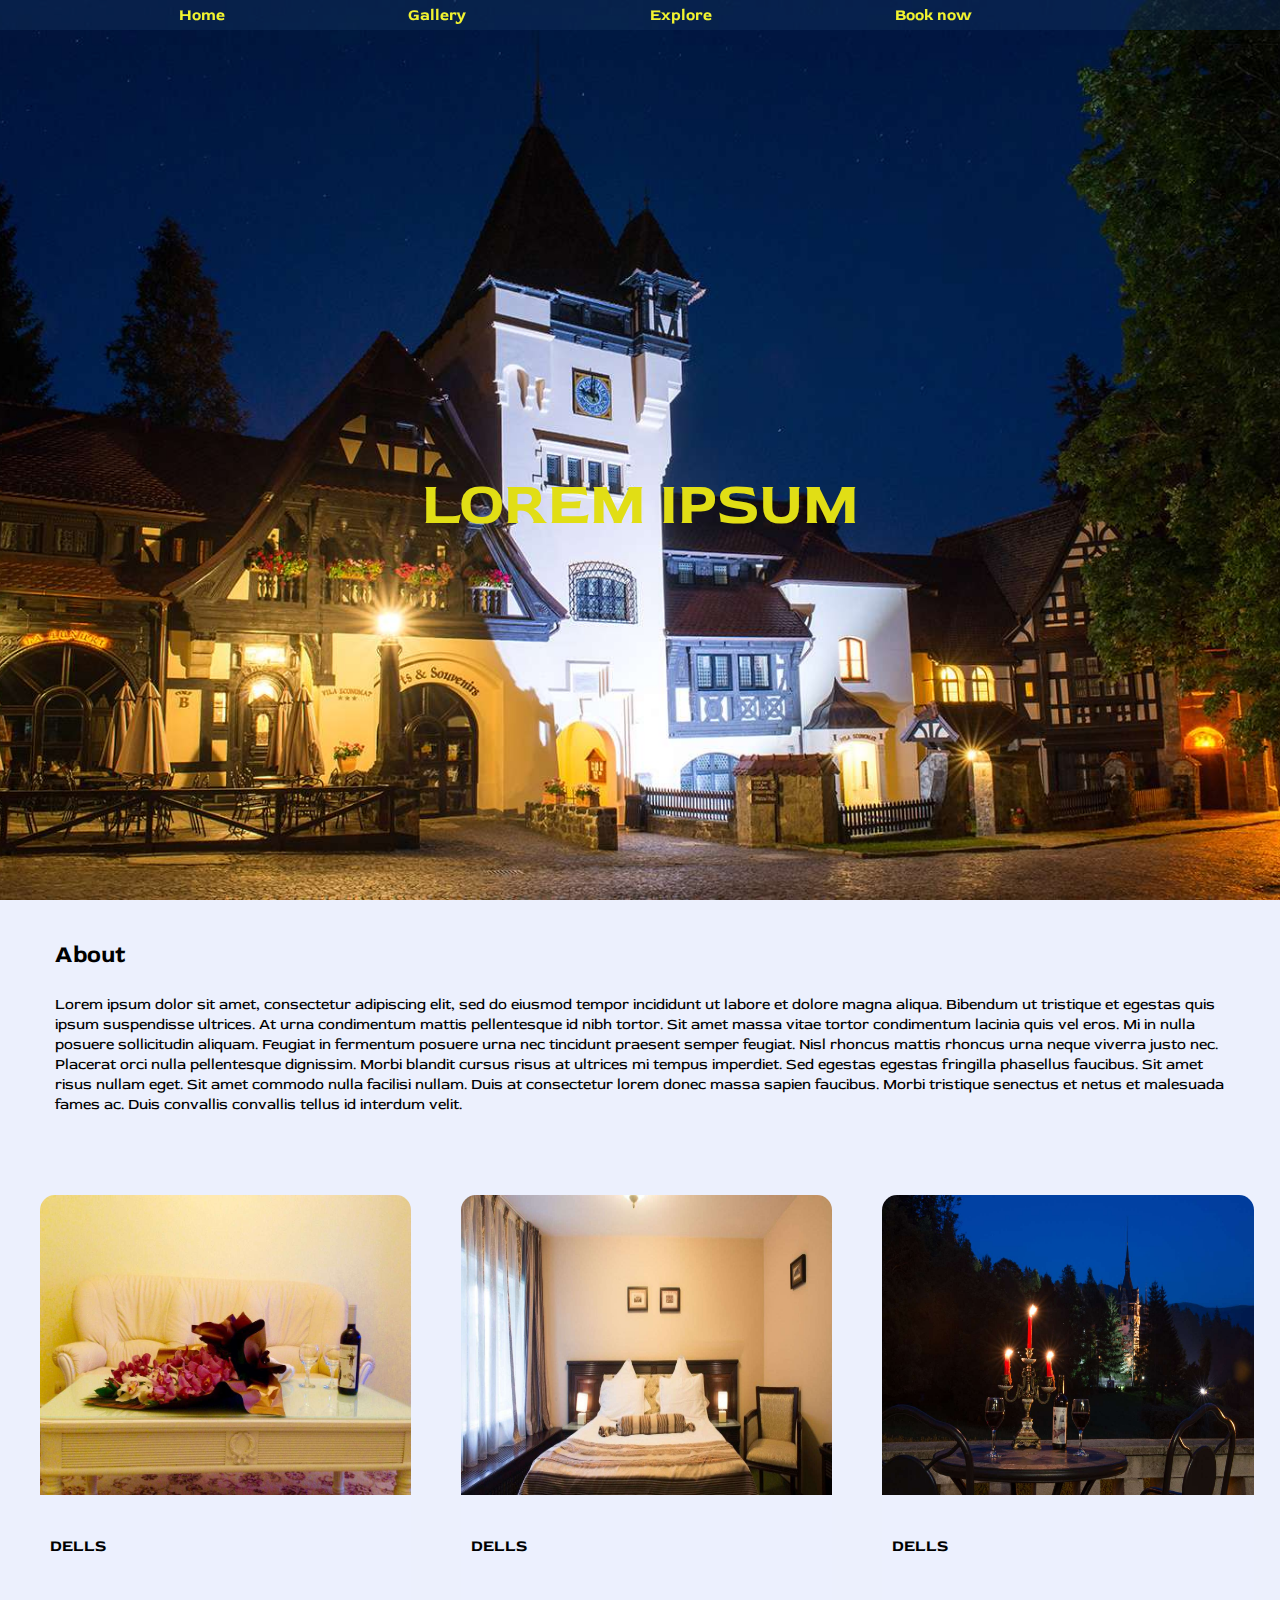
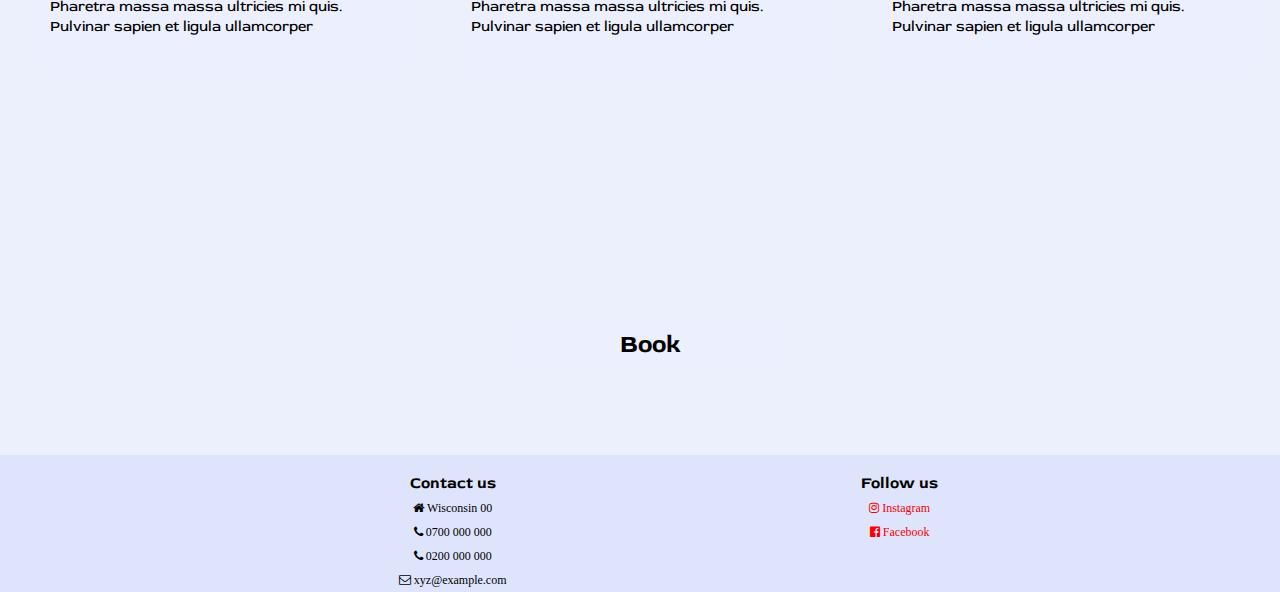
<file: index.html>
<!DOCTYPE html>
<html>
	<head>
		<title>  Lorem Ipsum </title>
		<meta charset="utf-8">
		<link href="https://fonts.googleapis.com/css2?family=Red+Rose:wght@700&display=swap" rel="stylesheet"> 
		<link href="https://fonts.googleapis.com/css2?family=Red+Rose&display=swap" rel="stylesheet"> 
		<link rel="stylesheet" href="style.css">	
		<meta name="viewport" content="width=device-width, initial-scale=1, maximum-scale=1">
		<link rel="stylesheet" href="https://cdnjs.cloudflare.com/ajax/libs/font-awesome/4.7.0/css/font-awesome.min.css">
	</head>

	<body>
		<div class="meniu">
			<ul>
				<li><a href="index.html"> Home </a></li>
				<li><a href="gallery.html"> Gallery </a></li>
				<li><a href="explore.html"> Explore </a></li>
				<li><a href="book.html"> Book now </a></li>
			</ul>
		</div>
	
	
		<div class="pag1">
			<div id="ptext">
				<h1>Lorem Ipsum </h1>
			</div>
		</div>

		<section id="sectiune">
			<h2>About</h2>
			<p>
				Lorem ipsum dolor sit amet, consectetur adipiscing elit, sed do eiusmod tempor incididunt ut labore et dolore magna aliqua. 
				Bibendum ut tristique et egestas quis ipsum suspendisse ultrices. At urna condimentum mattis pellentesque id nibh tortor. 
				Sit amet massa vitae tortor condimentum lacinia quis vel eros. Mi in nulla posuere sollicitudin aliquam. 
				Feugiat in fermentum posuere urna nec tincidunt praesent semper feugiat. Nisl rhoncus mattis rhoncus urna neque viverra justo nec. 
				Placerat orci nulla pellentesque dignissim. Morbi blandit cursus risus at ultrices mi tempus imperdiet. 
				Sed egestas egestas fringilla phasellus faucibus. Sit amet risus nullam eget. Sit amet commodo nulla facilisi nullam. 
				Duis at consectetur lorem donec massa sapien faucibus. Morbi tristique senectus et netus et malesuada fames ac. 
				Duis convallis convallis tellus id interdum velit.
			</p>
		</section>

		<div class="pag2">
			<div class="oferte">
				<img src="img/111.jpg">
				<h4>DELLS</h4>
				<p>
					Pharetra massa massa ultricies mi quis.<br> Pulvinar sapien et ligula ullamcorper			
				</p>
			</div>
			
			<div class="oferte">
				<img src="img/112.jpg">
				<h4>DELLS</h4>
				<p>
					Pharetra massa massa ultricies mi quis. <br> Pulvinar sapien et ligula ullamcorper
				</p>
			</div>
			
			<div class="oferte">
				<img src="img/113.jpg">
				<h4>DELLS</h4>
				<p>
					Pharetra massa massa ultricies mi quis. <br> Pulvinar sapien et ligula ullamcorper
				</p>
			</div>
			
			<div id="rezerva"><a href="rezervari.html">Book</a></div>
			
		</div>
		
		
		<div class="footer">
		
			<table>
				<tr>
					<th>Contact us</th>
					<th>Follow us</th>
				</tr>
			  
				<tr>
					<td><i class="fa fa-home" style="font-size:12px"> Wisconsin 00 </i> </td>
					<td><a href="https://www.instagram.com/" target="_blank"><i class="fa fa-instagram" style="font-size:12px"> Instagram </i></td>
				</tr>
			  
				<tr>
					<td> <i class="fa fa-phone" style="font-size:12px"> 0700 000 000 </i>  </td>
					<td> <a href="https://www.facebook.com/" target="_blank"> <i class="fa fa-facebook-official" style="font-size:12px"> Facebook</i> </a> </td>
				</tr>
			  
				<tr>
					<td> <i class="fa fa-phone" style="font-size:12px"> 0200 000 000 </i></td>
				</tr>
			  
				<tr>
					<td><i class="fa fa-envelope-o" style="font-size:12px"> xyz@example.com </i></td>
				</tr>
			</table>
			
		</div>

	</body>

</html>
</file>
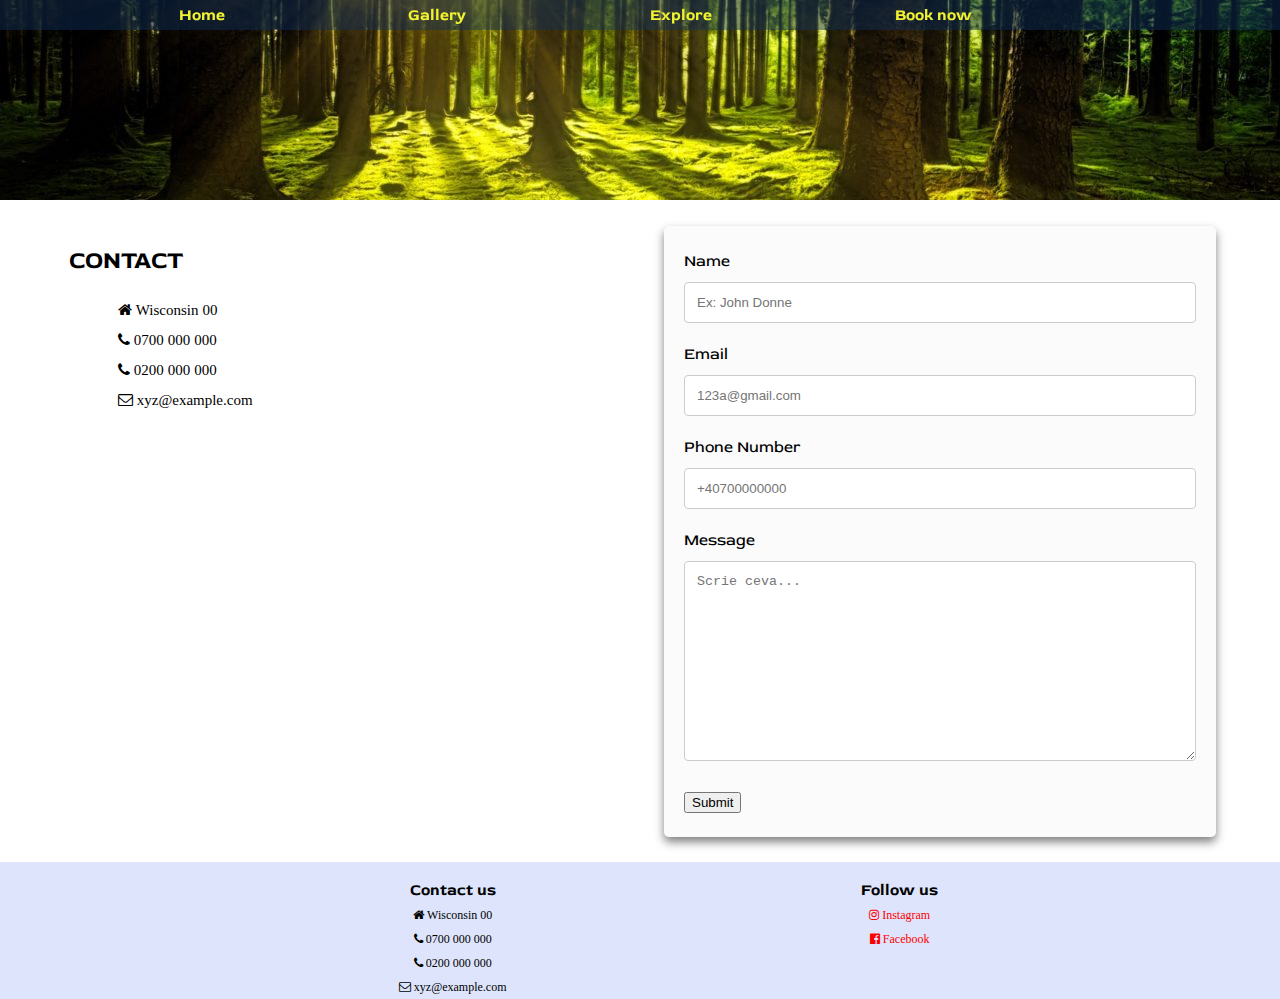
<file: book.html>
<!DOCTYPE html>
<html>

	<head>
		<title>  Lorem Ipsum/ Book now </title>
		<meta charset="utf-8">
		<link href="https://fonts.googleapis.com/css2?family=Red+Rose:wght@700&display=swap" rel="stylesheet"> 
		<link href="https://fonts.googleapis.com/css2?family=Red+Rose&display=swap" rel="stylesheet"> 
		<link rel="stylesheet" href="style.css">
		<meta name="viewport" content="width=device-width, initial-scale=1, maximum-scale=1">
		<link rel="stylesheet" href="https://cdnjs.cloudflare.com/ajax/libs/font-awesome/4.7.0/css/font-awesome.min.css">		
	</head>

	<body>
		
		<div class="meniu">
			<ul>
				<li><a href="index.html"> Home </a></li>
				<li><a href="gallery.html"> Gallery </a></li>
				<li><a href="explore.html"> Explore </a></li>
				<li><a href="book.html"> Book now </a></li>
			</ul>
		</div>
		
		<div class="header"> </div>
		
		<div>
			<div class="formular">
				<form method="post" autocomplete="off" action="mailto:ilie.oana27@gmail.com">
					<label> Name </label> <br>
					<input type="text" name="name" value="" placeholder="Ex: John Donne" required>
					<br>
					<label> Email </label> <br>
					<input type="email" name="email" value="" placeholder="123a@gmail.com"required>
					<br>
					<label> Phone Number </label> <br>
					<input type="tel" name="phone" placeholder="+40700000000" required>
					<br>
					<label> Message </label><br>
					<textarea id="subject" name="subject" placeholder="Scrie ceva..." style="height:200px"></textarea>
					<input type="submit" value="Submit">
				</form>
			</div>
		
			<div id="contact">
				<h2> CONTACT </h2>
					<ul>
						<li><i class="fa fa-home" style="font-size:15px"> Wisconsin 00 </i> <br>
						</li>
						
						<li> <i class="fa fa-phone" style="font-size:15px"> 0700 000 000 </i> <br>
						</li>
						
						<li> <i class="fa fa-phone" style="font-size:15px">	0200 000 000 </i> <br> 
						</li>
					
						<li><i class="fa fa-envelope-o" style="font-size:15px">	xyz@example.com </i><br><br><br>
						</li>
					</ul>
					
					<iframe src="https://www.google.com/maps/embed?pb=!1m18!1m12!1m3!1d2803.484613382823!2d25.536887615553916!3d45.35921507909974!2m3!1f0!2f0!3f0!3m2!1i1024!2i768!4f13.1!3m3!1m2!1s0x40b316ecd26deda3%3A0x4f045031553b8d5c!2sECONOMAT!5e0!3m2!1sro!2sro!4v1595665057859!5m2!1sro!2sro" width="500" height="300" frameborder="0" style="border:0;" allowfullscreen="" aria-hidden="false" tabindex="0"></iframe>
			</div>		
		
		</div>
		
		
		<div class="footer">
		
			<table>
				<tr>
					<th>Contact us</th>
					<th>Follow us</th>
				</tr>
			  
				<tr>
					<td><i class="fa fa-home" style="font-size:12px"> Wisconsin 00 </i> </td>
					<td><a href="https://www.instagram.com/" target="_blank"><i class="fa fa-instagram" style="font-size:12px"> Instagram </i></td>
				</tr>
			  
				<tr>
					<td> <i class="fa fa-phone" style="font-size:12px"> 0700 000 000 </i>  </td>
					<td> <a href="https://www.facebook.com/" target="_blank"> <i class="fa fa-facebook-official" style="font-size:12px"> Facebook</i> </a> </td>
				</tr>
			  
				<tr>
					<td> <i class="fa fa-phone" style="font-size:12px"> 0200 000 000 </i></td>
				</tr>
			  
				<tr>
					<td><i class="fa fa-envelope-o" style="font-size:12px"> xyz@example.com </i></td>
				</tr>
			</table>
			
		</div>
		
	</body>
	
</html>
</file>
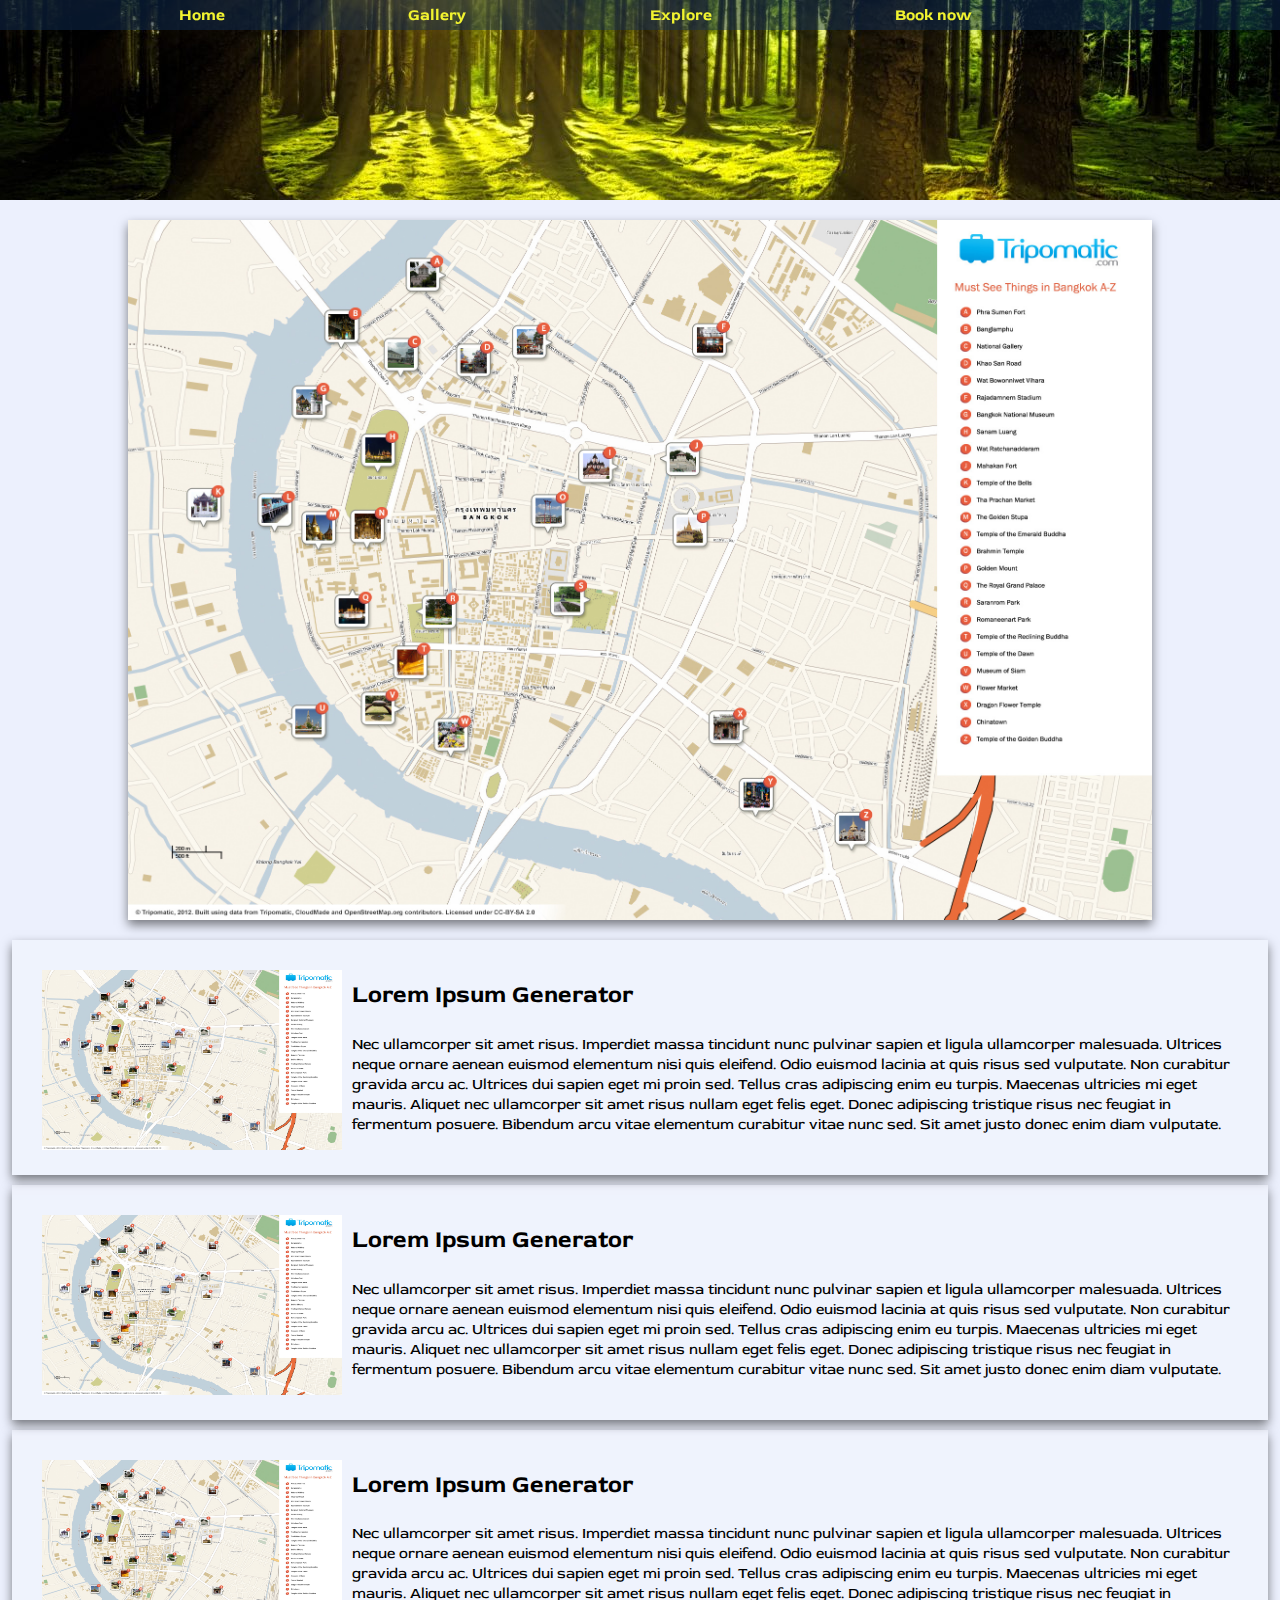
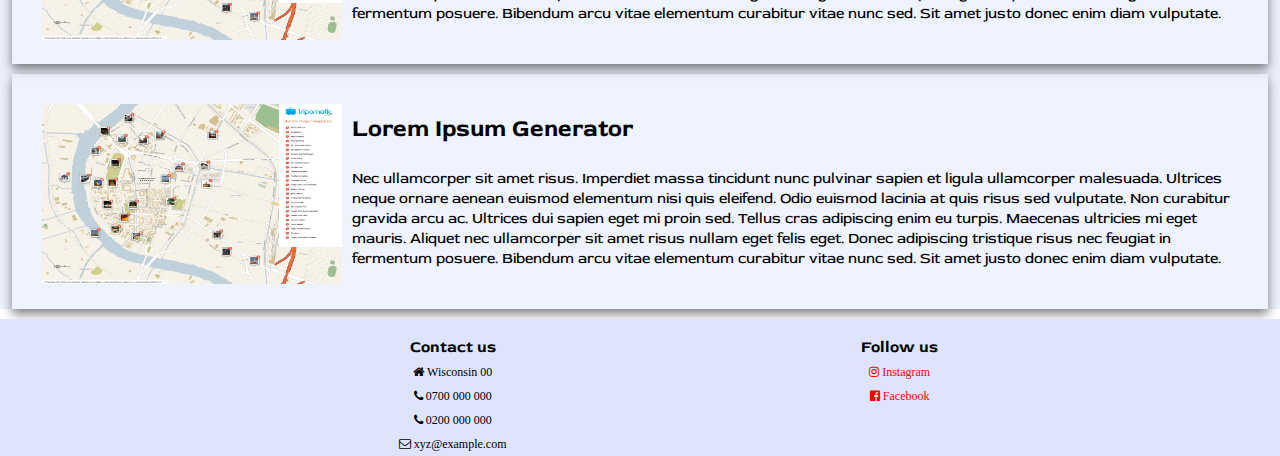
<file: explore.html>
<!DOCTYPE html>
<html>
	<head>
		<title>  Lorem Ipsum/ Explore  </title>
		<meta charset="utf-8">
		<link href="https://fonts.googleapis.com/css2?family=Red+Rose:wght@700&display=swap" rel="stylesheet"> 
		<link href="https://fonts.googleapis.com/css2?family=Red+Rose&display=swap" rel="stylesheet"> 
		<link rel="stylesheet" href="style.css">	
		<meta name="viewport" content="width=device-width, initial-scale=1, maximum-scale=1">
		<link rel="stylesheet" href="https://cdnjs.cloudflare.com/ajax/libs/font-awesome/4.7.0/css/font-awesome.min.css">
	</head>

	<body>
		<div class="meniu">
			<ul>
				<li><a href="index.html"> Home </a></li>
				<li><a href="gallery.html"> Gallery </a></li>
				<li><a href="explore.html"> Explore </a></li>
				<li><a href="book.html"> Book now </a></li>
			</ul>
		</div>
		
		<div class="header">	</div>
		
		<div id="exploreaza">
			
			<div class="map">
				<img src="img/10.jpg">
			</div>
			
			<div class="child">
				<img src="img/10.jpg">
				<h2>Lorem Ipsum Generator</h2>
				<p>
					Nec ullamcorper sit amet risus. Imperdiet massa tincidunt nunc pulvinar sapien et ligula ullamcorper malesuada. 
					Ultrices neque ornare aenean euismod elementum nisi quis eleifend. Odio euismod lacinia at quis risus sed vulputate. 
					Non curabitur gravida arcu ac. Ultrices dui sapien eget mi proin sed. Tellus cras adipiscing enim eu turpis.
					Maecenas ultricies mi eget mauris. Aliquet nec ullamcorper sit amet risus nullam eget felis eget. 
					Donec adipiscing tristique risus nec feugiat in fermentum posuere. 
					Bibendum arcu vitae elementum curabitur vitae nunc sed. Sit amet justo donec enim diam vulputate.
				</p>
			</div>
			
			<div class="child">
				<img src="img/10.jpg">
				<h2>Lorem Ipsum Generator</h2>
				<p>
					Nec ullamcorper sit amet risus. Imperdiet massa tincidunt nunc pulvinar sapien et ligula ullamcorper malesuada. 
					Ultrices neque ornare aenean euismod elementum nisi quis eleifend. Odio euismod lacinia at quis risus sed vulputate. 
					Non curabitur gravida arcu ac. Ultrices dui sapien eget mi proin sed. Tellus cras adipiscing enim eu turpis.
					Maecenas ultricies mi eget mauris. Aliquet nec ullamcorper sit amet risus nullam eget felis eget. 
					Donec adipiscing tristique risus nec feugiat in fermentum posuere. 
					Bibendum arcu vitae elementum curabitur vitae nunc sed. Sit amet justo donec enim diam vulputate.				
				</p>
			</div>
			
			<div class="child">
				<img src="img/10.jpg">
				<h2>Lorem Ipsum Generator</h2>
				<p>
					Nec ullamcorper sit amet risus. Imperdiet massa tincidunt nunc pulvinar sapien et ligula ullamcorper malesuada. 
					Ultrices neque ornare aenean euismod elementum nisi quis eleifend. Odio euismod lacinia at quis risus sed vulputate. 
					Non curabitur gravida arcu ac. Ultrices dui sapien eget mi proin sed. Tellus cras adipiscing enim eu turpis.
					Maecenas ultricies mi eget mauris. Aliquet nec ullamcorper sit amet risus nullam eget felis eget. 
					Donec adipiscing tristique risus nec feugiat in fermentum posuere. 
					Bibendum arcu vitae elementum curabitur vitae nunc sed. Sit amet justo donec enim diam vulputate.
				</p>
			</div>
			
			<div class="child">
				<img src="img/10.jpg">
				<h2>Lorem Ipsum Generator</h2>
				<p>
					Nec ullamcorper sit amet risus. Imperdiet massa tincidunt nunc pulvinar sapien et ligula ullamcorper malesuada. 
					Ultrices neque ornare aenean euismod elementum nisi quis eleifend. Odio euismod lacinia at quis risus sed vulputate. 
					Non curabitur gravida arcu ac. Ultrices dui sapien eget mi proin sed. Tellus cras adipiscing enim eu turpis.
					Maecenas ultricies mi eget mauris. Aliquet nec ullamcorper sit amet risus nullam eget felis eget. 
					Donec adipiscing tristique risus nec feugiat in fermentum posuere. 
					Bibendum arcu vitae elementum curabitur vitae nunc sed. Sit amet justo donec enim diam vulputate.
				</p>
			</div>	
		</div>	
		
		<div class="footer">
		
			<table>
				<tr>
					<th>Contact us</th>
					<th>Follow us</th>
				</tr>
			  
				<tr>
					<td><i class="fa fa-home" style="font-size:12px"> Wisconsin 00 </i> </td>
					<td><a href="https://www.instagram.com/" target="_blank"><i class="fa fa-instagram" style="font-size:12px"> Instagram </i></td>
				</tr>
			  
				<tr>
					<td> <i class="fa fa-phone" style="font-size:12px"> 0700 000 000 </i>  </td>
					<td> <a href="https://www.facebook.com/" target="_blank"> <i class="fa fa-facebook-official" style="font-size:12px"> Facebook</i> </a> </td>
				</tr>
			  
				<tr>
					<td> <i class="fa fa-phone" style="font-size:12px"> 0200 000 000 </i></td>
				</tr>
			  
				<tr>
					<td><i class="fa fa-envelope-o" style="font-size:12px"> xyz@example.com </i></td>
				</tr>
			</table>
			
		</div>
		
	</body>
	
</html>
</file>
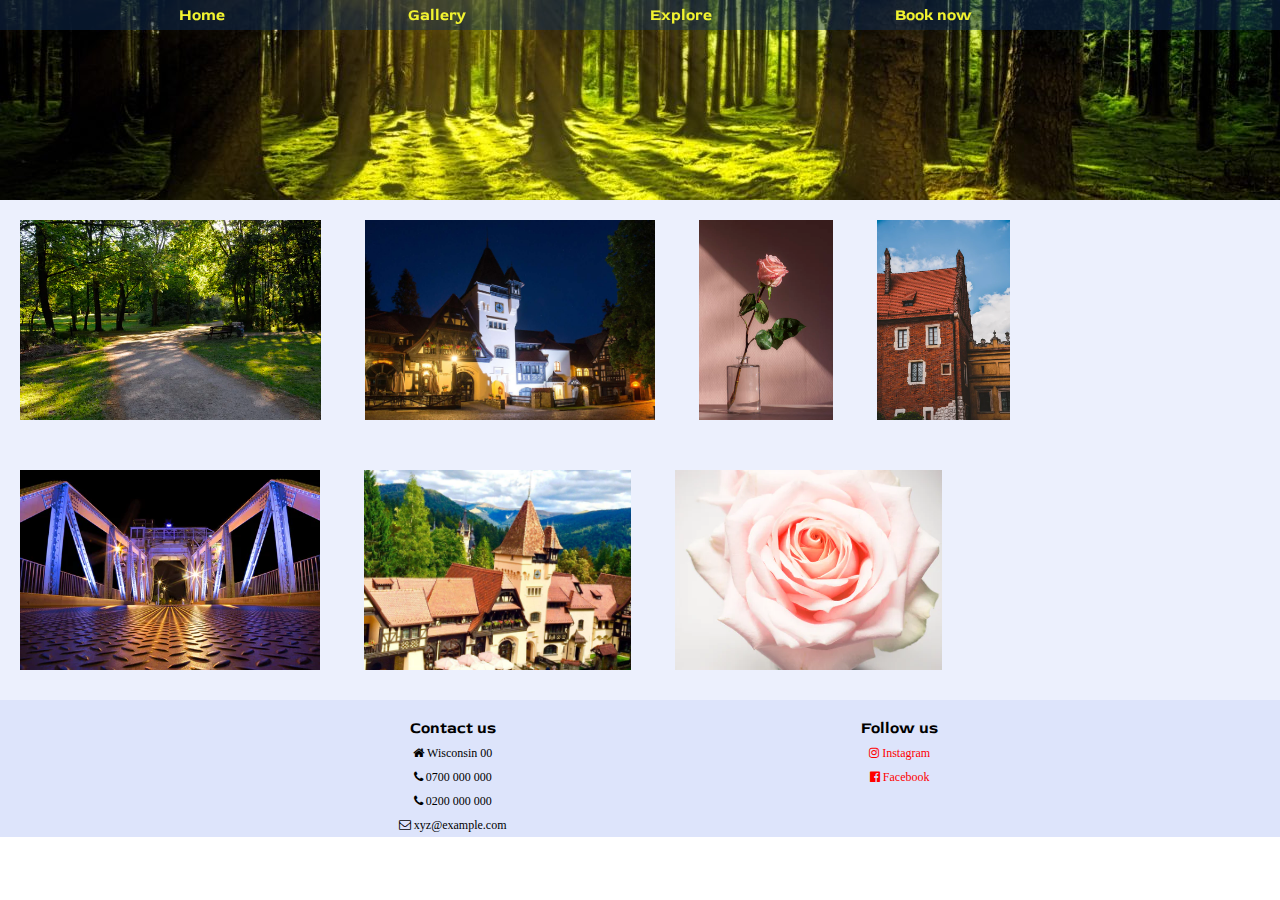
<file: gallery.html>
<!DOCTYPE html>
<html>
	<head>
		<title>  Lorem Ipsum/ Gallery </title>
		<meta charset="utf-8">
		<link href="https://fonts.googleapis.com/css2?family=Red+Rose:wght@700&display=swap" rel="stylesheet"> 
		<link href="https://fonts.googleapis.com/css2?family=Red+Rose&display=swap" rel="stylesheet"> 
		<link rel="stylesheet" href="style.css">
		<meta name="viewport" content="width=device-width, initial-scale=1, maximum-scale=1">
		<link rel="stylesheet" href="https://cdnjs.cloudflare.com/ajax/libs/font-awesome/4.7.0/css/font-awesome.min.css">		
	</head>

	<body>
	
		<div class="meniu">
			<ul>
				<li><a href="index.html"> Home </a></li>
				<li><a href="gallery.html"> Gallery </a></li>
				<li><a href="explore.html"> Explore </a></li>
				<li><a href="book.html"> Book now </a></li>
			</ul>
		</div>
	
		<div id="gal">
			<div class="header">	</div>
		
			<div id="imagini">
			
				<img src="img/1.jpg">
				<img src="img/4.jpg">
				<img src="img/5.jpg">
				<img src="img/6.jpg">
				<img src="img/7.jpg">
				<img src="img/economat1.jpg">
				<img src="img/3.jpg">
		
			</div>
		</div>	
		
		<div class="footer">
		
			<table>
				<tr>
					<th>Contact us</th>
					<th>Follow us</th>
				</tr>
			  
				<tr>
					<td><i class="fa fa-home" style="font-size:12px"> Wisconsin 00 </i> </td>
					<td><a href="https://www.instagram.com/" target="_blank"><i class="fa fa-instagram" style="font-size:12px"> Instagram </i></td>
				</tr>
			  
				<tr>
					<td> <i class="fa fa-phone" style="font-size:12px"> 0700 000 000 </i>  </td>
					<td> <a href="https://www.facebook.com/" target="_blank"> <i class="fa fa-facebook-official" style="font-size:12px"> Facebook</i> </a> </td>
				</tr>
			  
				<tr>
					<td> <i class="fa fa-phone" style="font-size:12px"> 0200 000 000 </i></td>
				</tr>
			  
				<tr>
					<td><i class="fa fa-envelope-o" style="font-size:12px"> xyz@example.com </i></td>
				</tr>
			</table>
			
		</div>
	
		
	</body>
	
</html>
</file>
<file: style.css>
body, html {
	 height: 100%;
	 margin: 0;
	 font-family: 'Red Rose', cursive;
	 font-weight: 400;
	 line-height: 30px;
}

/* Start Pagina Principala */

.meniu {
	width: 100%;
	background-color: #0f2f5b75;
	position: fixed;
	top: 0px;
	left: 0px;
	z-index: 10;
}

.pag1, .pag2 {
	position: relative;
	background-position: center;
	background-size: cover;
	background-repeat: no-repeat;
	background-attachment: fixed;
	min-height: 100%;
	background-color: #dde4fb8f;
} 

.pag1 {
	background-image: url('img/4.jpg');
}

.pag2 {
	background-image: url('img/101.jpg');
}

.oferte {
	width: 29%;
	height: 480px;
	margin: 40px 10px 10px 40px;
	float: left;
	background-color: #ecf0fdb8;
	border-radius: 15px;
}

.pag2>.oferte>img {
	width: 100%;
	height: 300px;
	border-radius: 15px 15px 0 0;	
}

.oferte>p, h4 {
	padding: 10px;
	line-height: 20px;
}

.meniu > ul >li > a {
	text-decoration: none;
	color: #f1f330;
	font-weight: bold;
}

.meniu > ul >li>a:hover {
	color: white;
	position: relative;
	bottom: 3px;
}

.pag2 > #rezerva > a {
	text-decoration: none;
	color: black;
	font-weight: bold;
}

.pag2 > #rezerva > a:hover {
	color: white;
	font-weight: bold;
}

#ptext {
	position: absolute;
	top: 50%;
	width: 100%;
	text-align: center;
	color: #e1de15;
	font-size: 30px;
	text-transform:uppercase;
}

.footer{
	padding-top: 15px;
	background-color: #dde4fb;
	float: left;
	width: 100%;
}

#sectiune{
	padding: 20px 50px;
	text-align: left;
	background-color: #dde4fb8f;
}

#rezerva {
	width: 20%;
	border-radius: 15px;
	text-align: center;
	position: absolute;
	top: 85%;
	left: 40%;
	font-size: 25px;
	padding: 10px;
	background-color:  #ecf0fdb8;
	float: left;
}

a {
	text-decoration: none;
	color: red;
	font-weight: bold;
}

p {
	color: black;
	font-size: 15px;
}

ul {
	list-style-type:none;
	margin:0;
	padding:0;
	padding-top:6px;
	padding-bottom:6px;
	display: inline
}

li {
	display: inline;
	padding-left: 14%;
}

table {
	width: 70%;
	margin-left: auto;
	margin-right: auto;
	text-align: center;
	line-height: 20px;
}


/* End Pagina Principala */

/* Start Galerie */

.header {
    width: 100%;
    overflow:hidden;
	background-image: url('img/300.jpg');
	height: 200px;	
	background-attachment: fixed;
	background-color: #dde4fb8f;
}

#exploreaza, #gal {
	background-color: #dde4fb8f;
	width: 100%;
}

#imagini>img {
	height: 200px;
	width: auto;
	padding: 20px;
	margin: 0 auto;
}

#imagini>img:hover {
	transform: scale(1.8);	
}

/* End Galerie */

/* Start Exploreaza */

.map{
	margin:0 auto;
	width: 80%;
}

.child {
	max-width: 95%;
	margin: 10px auto;
	height: auto;
	background: rgba(255,255,255,.2);
	box-shadow: 0 5px 10px rgba(0,0,0,.5);
	padding: 20px;
}

.map>img {
	height: 700px;
	width: 100%;
	margin-top: 20px;
	background: rgba(255,255,255,.2);
	box-shadow: 0 5px 10px rgba(0,0,0,.5);
}

.child>img {
	margin: 10px;
	width: 300px;
	float: left;
	height: 180px;
}

/* End Exploreaza */

/* Start Rezervari */

.formular {
	width: 40%;
	padding: 20px;
	border-radius: 5px;
	background-color: #f2f2f245;	
	box-shadow: 0 5px 10px rgba(0,0,0,.5);
	float: right;
	margin: 2% 5%;
}

h2, p {
	line-height: 20px;
	padding: 5px;
}

input[type=text],input[type=email],input[type=tel], textarea {
	width: 100%;
	padding: 12px;
	border: 1px solid #ccc;
	border-radius: 4px;
	box-sizing: border-box;
	margin-top: 6px;
	margin-bottom: 16px;
}

#contact {
	float: left;
	width: 30%;
	margin: 2% 5%;
}
/* End Rezervari */

@media (max-width: 1160px) {
	.oferte {
		width: 25%;
		height: auto;
		margin: 40px 10px 10px 40px;
		float: left;
		background-color: #ecf0fdb8;
		border-radius: 15px;
	}

	.oferte>p, h4 {
		padding: 5px;
		line-height: 20px;
		font-size: 13px;
	}
	
	.pag2>.oferte>img {
		width: 100%;
		height: 200px;
		border-radius: 15px 15px 0 0;
		float: left;
		margin-right: 5px;
	}
	
	.pag2 {
	background-image: url('img/101.jpg');
	min-height: 500px;
	}
	
	#rezerva {
		width: 20%;
		border-radius: 15px;
		text-align: center;
		position: absolute;
		font-size: 25px;
		padding: 10px;
		background-color:  #ecf0fdb8;
		float: left;
	}
}

@media (max-width: 1125px) {
	.formular{
		width: 70%;
		padding: 10px;
		margin: 5% 15%;
	}
	
	li {
		padding-left: 10%;
	}
	
	#contact {
		width: 100%;
	}
}
</file>
